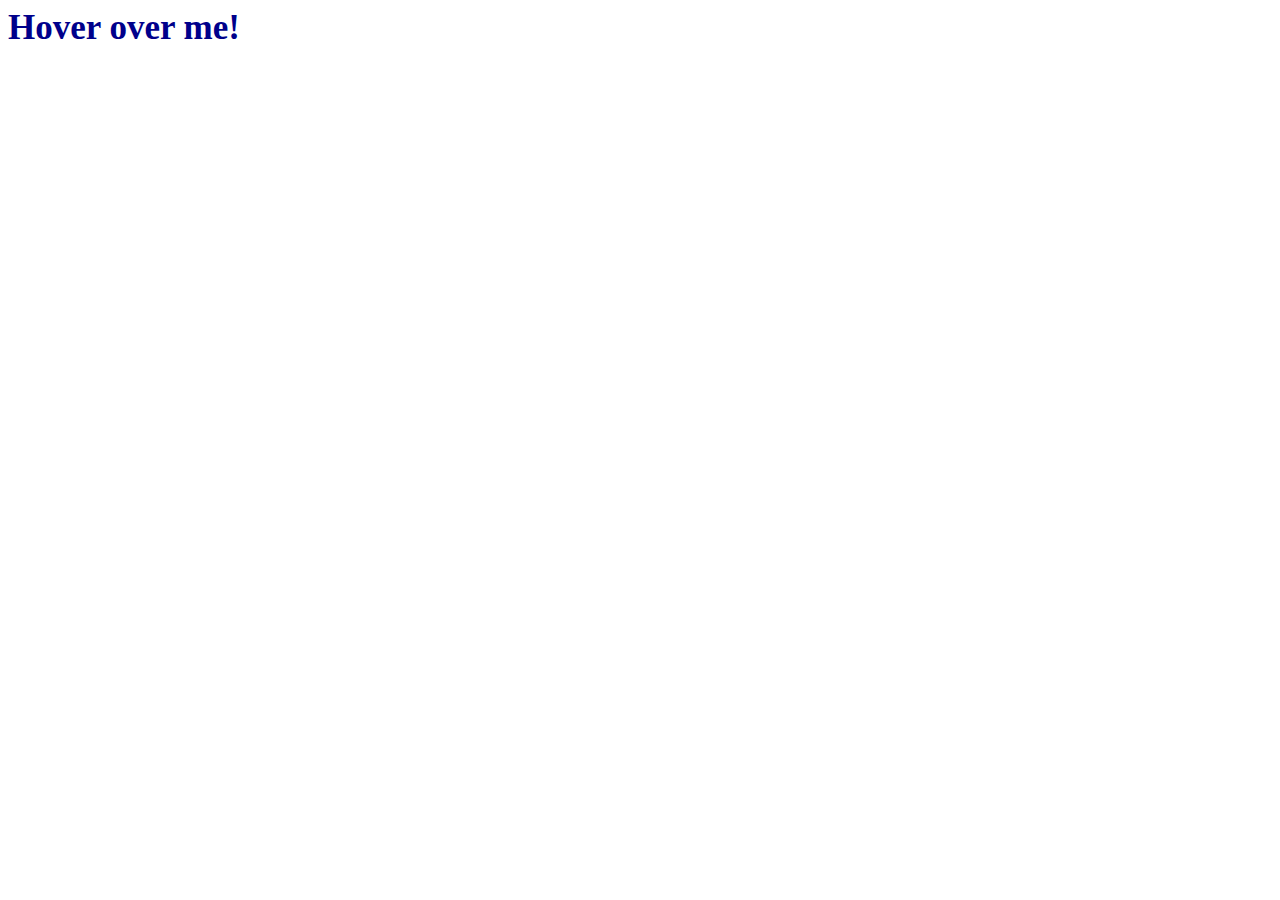
<file: index.html>
<html>
  <head>
    <link rel="stylesheet" href="index.css" />
  </head>

  <body>
    <h1 class="heading">Hover over me!</h1>
  </body>
</html>

<!-- Links to Transitions -->
<!--https://tympanus.net/codrops/css_reference/transition-timing-function/ -->
<!-- SKIMBA TUTORAIL https://scrimba.com/course/gcssanimations/enrolled -->
</file>
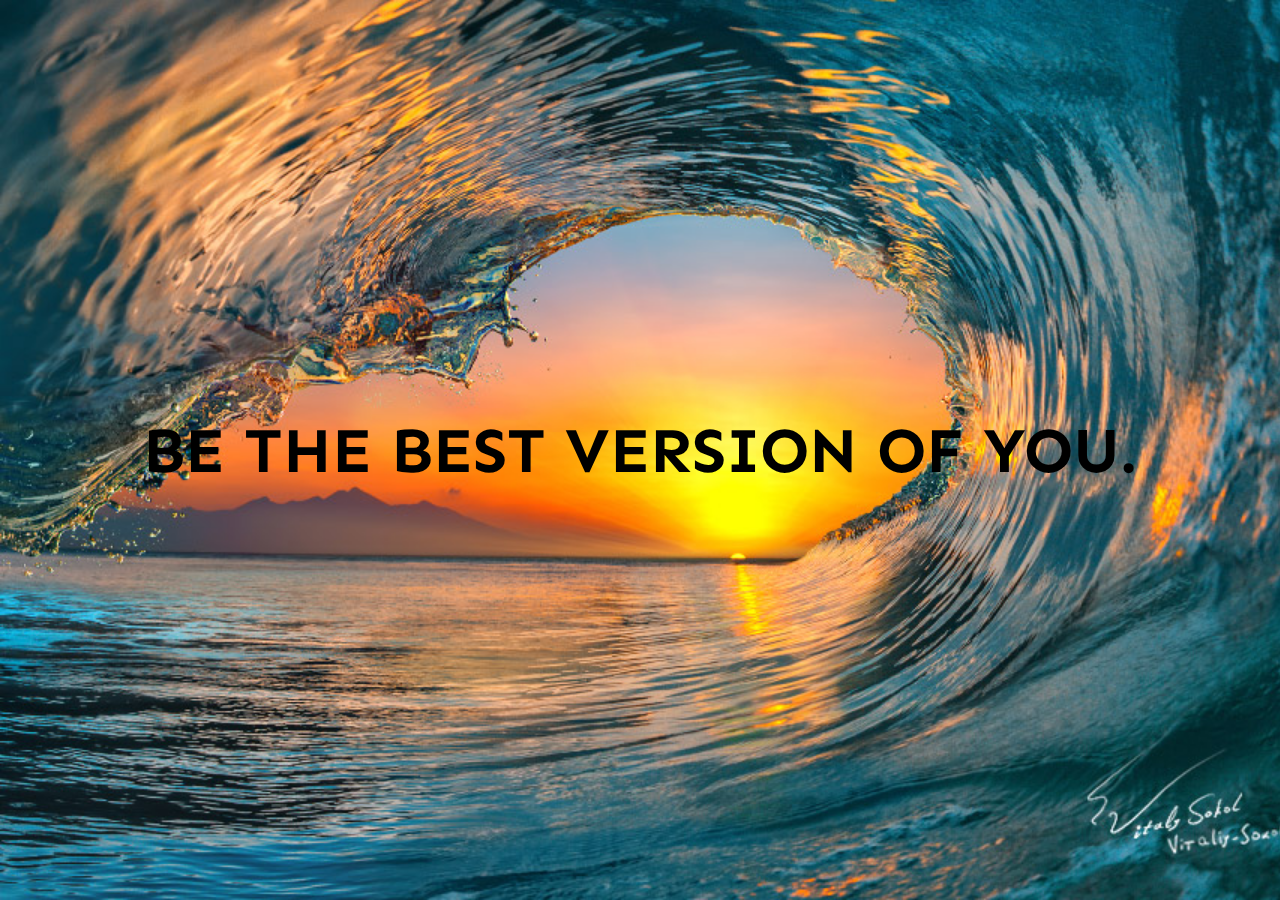
<file: Real-WorldAnimationsChallenge-LandingPage.html>
<!DOCTYPE html>
<html>
  <head>
    <link
      href="https://fonts.googleapis.com/css?family=Sen&display=swap"
      rel="stylesheet"
    />
    <link
      rel="stylesheet"
      type="text/css"
      href="Real-WorldAnimationsChallenge-Landing Page.css"
    />
    <title>Animations - Real-World Challenge</title>
  </head>
  <body>
    <div class="image-wrapper">
      <h1 class="title">Be the best version of you.</h1>
    </div>

    <!-- Animation Challenge
-------------------

Your task is to create two animations that will first cause the background to fade in and expand in width from left to right, then fade in the text in the center. The first animation should take 1.5 seconds, followed by a 0.5 second delay, and finally, 1 second for the text fade-in. Both animations should have an ease-out timing function and run once. All styles should be retained once the animation ends. Good luck! -->
  </body>
</html>
</file>
<file: index.css>
.heading {
  color: darkblue;
  font-size: 35px;

  transition: all 0.5s;
  transition-delay: 1s;

  /*1.  transition: all 1s;
  transition-delay: 1s; */

  /* transition: color 0.5s, font-size 1s; */
  /* seting time for transition */
  /* if you have multiple transitions  seporete them with comas */
  /* if you have many tarnsitions use "all" */
  /* to delay transition before start - transition-delay: 1s;*/
  transition-property: all;
  transition-duration: 1s;
  transition-timing-function: ease-in;
  /* 2. transition-property: all;
        transition-duration: 1s; 
        property and duration have to be  together, otherwhise nothing happanes*/
  /*   transition-timing-function:  
- linear; 
- cubic-bezier(0.42, 0, 1, 1);  equivalent to the "ease-in" keyword;
- steps(4, start); make transition over 4 steps;
- ease-in-out;
 */
}

/* .heading:hover sudo class */
/* when elements <heading> is hovered over it;s going to change color */
.heading:hover {
  color: green;
  font-size: 70px;
  letter-spacing: 10px;
}

/* Short Hand for Transition */
/* 
transition: font-size o.5s ease-in 1s;
-property;
-duration;
-timing function;
-delay;

 */
</file>
<file: Real-WorldAnimationsChallenge-Landing Page.css>
body {
  margin: 0;
}

.image-wrapper {
  margin: 0;
  padding: 0;
  display: flex;
  justify-content: center;
  align-items: center;
  height: 100vh;
  background: url("./main.jpg");
  background-repeat: no-repeat;
  background-size: cover;
  animation-name: expand-fade-in;
  animation-duration: 1.5s;
  animation-timing-function: ease-out;
  animation-fill-mode: both;
}

.title {
  font-size: 4em;
  text-transform: uppercase;
  margin: 0;
  font-family: Sen;
  text-transform: uppercase;
  text-align: center;
  animation-name: fade-in;
  animation-duration: 1s;
  animation-timing-function: ease-out;
  animation-fill-mode: both;
}

@keyframes expand-fade-in {
  /* opacity - transparency  on the borders of img*/
  from {
    opacity: 0%;
    width: 0%;
  }
  to {
    opacity: 100%;
    width: 100%;
  }
}
@keyframes fade-in {
  from {
    opacity: 0%;
  }
  to {
    opacity: 100%;
  }
}
</file>
